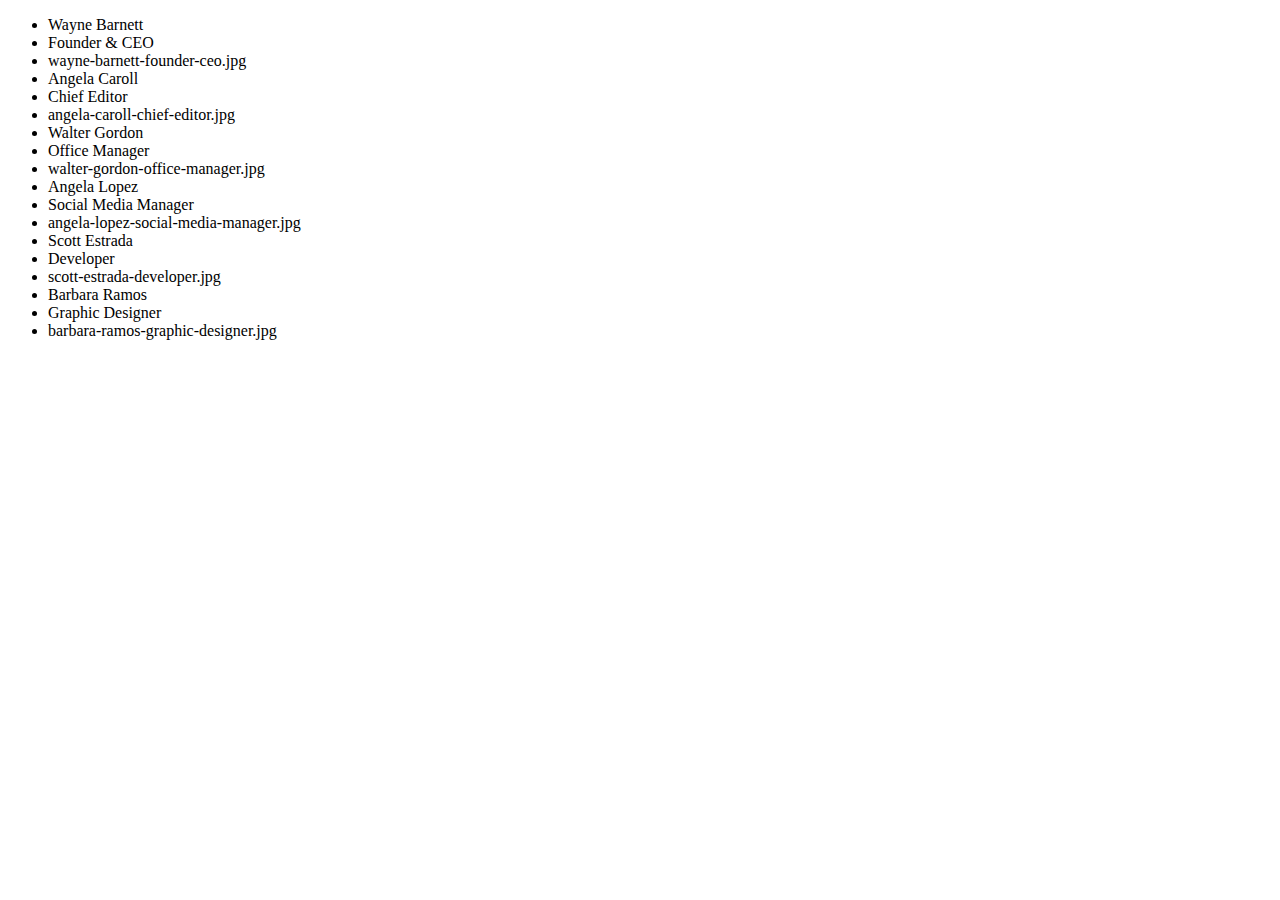
<file: index.html>
<!DOCTYPE html>
<html lang="it">
<head>
    <meta charset="UTF-8">
    <meta http-equiv="X-UA-Compatible" content="IE=edge">
    <meta name="viewport" content="width=device-width, initial-scale=1.0">
    

    <title>Our Team</title>
</head>
<body>

    <ul id="list" ></ul>

    <script src="js/script.js"></script>
</body>
</html>
</file>
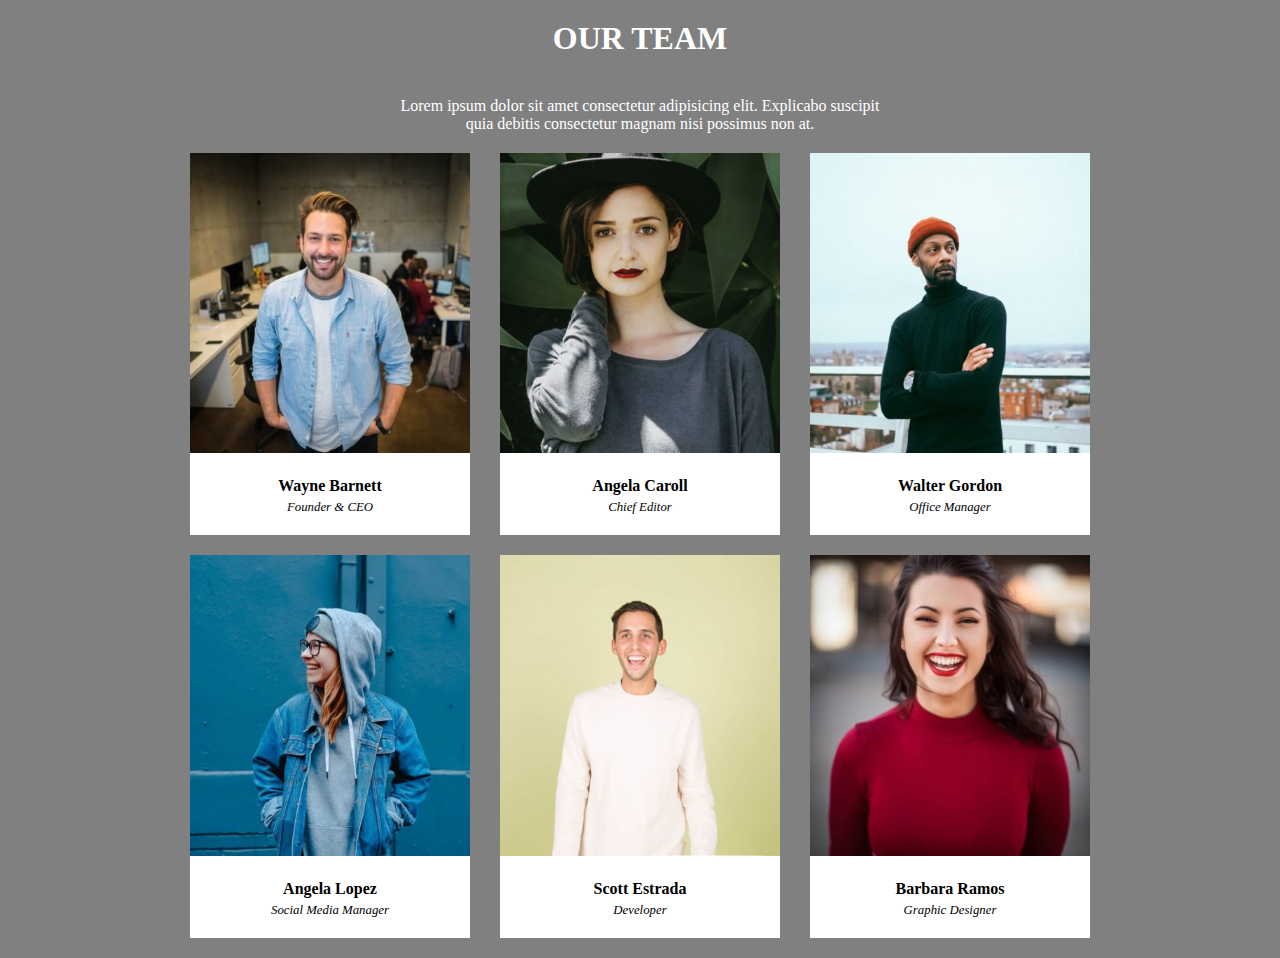
<file: BONUS/index.html>
<!DOCTYPE html>
<html lang="it">
<head>
    <meta charset="UTF-8">
    <meta http-equiv="X-UA-Compatible" content="IE=edge">
    <meta name="viewport" content="width=device-width, initial-scale=1.0">
    
    <link rel="stylesheet" href="css/style.css">

    <title>Our Team</title>
</head>
<body>
    <div class="container">

        <h1>OUR TEAM</h1>
        <p>Lorem ipsum dolor sit amet consectetur adipisicing elit. Explicabo suscipit quia debitis consectetur magnam nisi possimus non at.</p>
    </div>

    <div id="cards"></div>



    <script src="js/script.js"></script>
</body>
</html>
</file>
<file: BONUS/css/style.css>
*{
    margin: 0;
    padding: 0;
    box-sizing: border-box;
}


body{

    background-color: grey;
}
#cards{
    display: flex;
    flex-flow: row wrap;
    width: 900px;
    justify-content: space-between;
    margin-left: auto;
    margin-right: auto;
}

.container{
    width: 500px;
    margin-right: auto;
    margin-left: auto;
}

h1,p{
    text-align: center;
    padding: 20px 0;
    color: white;
}


.badge{
    width: calc(100% / 3 - 20px);
    background-color: white;
    margin-bottom: 20px;
}

.img-style{

    width: 100%;
}

.name{
    font-weight: bold;
    text-align: center;
    padding-top: 20px;
    padding-bottom: 5px;
}

.role{
    font-style: italic;
    text-align: center;
    padding-bottom: 20px;
    font-size: 0.8em;
}
</file>
